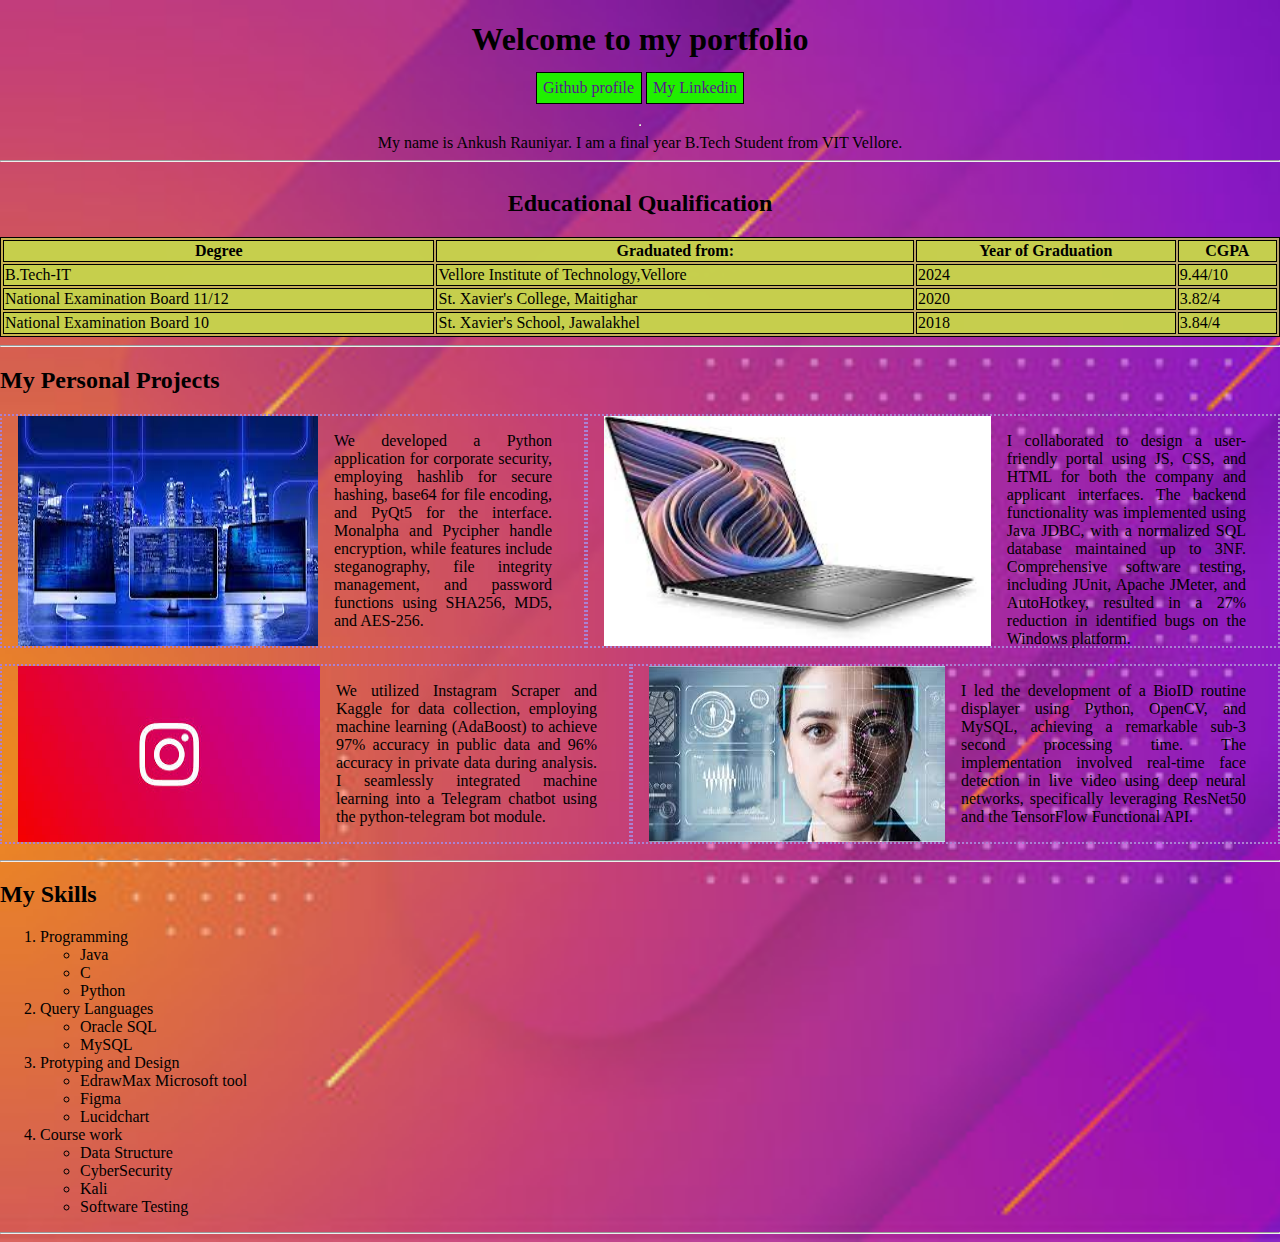
<file: HTML & CSS/index.html>
<!DOCTYPE html>
<html lang="en">
  <head>
    <meta charset="UTF-8" />
    <meta name="viewport" content="width=device-width, initial-scale=1.0" />
    <title>My Portfolio</title>
    <link rel="stylesheet" href="style.css" />
  </head>
  <body>
    <div class="main">
      <h1>Welcome to my portfolio</h1>
      <div>
        <a href="">Github profile</a>
        <a href="">My Linkedin</a>
      </div>
      <br />
      <hr />
      My name is Ankush Rauniyar. I am a final year B.Tech Student from VIT
      Vellore.
    </div>
    <hr />
    <div class="education">
      <h2>Educational Qualification</h2>
      <table>
        <tr>
          <th>Degree</th>
          <th>Graduated from:</th>
          <th>Year of Graduation</th>
          <th>CGPA</th>
        </tr>
        <tr>
          <td>B.Tech-IT</td>
          <td>Vellore Institute of Technology,Vellore</td>
          <td>2024</td>
          <td>9.44/10</td>
        </tr>
        <tr>
          <td>National Examination Board 11/12</td>
          <td>St. Xavier's College, Maitighar</td>
          <td>2020</td>
          <td>3.82/4</td>
        </tr>
        <tr>
          <td>National Examination Board 10</td>
          <td>St. Xavier's School, Jawalakhel</td>
          <td>2018</td>
          <td>3.84/4</td>
        </tr>
      </table>
    </div>
    <hr />
    <div class="projects">
      <h2>My Personal Projects</h2>
      <div class="proj-container">
        <div class="proj-box">
          <img src="/HTML & CSS/proj.jpg" alt="project" />
          <p class="content">
            We developed a Python application for corporate security, employing
            hashlib for secure hashing, base64 for file encoding, and PyQt5 for
            the interface. Monalpha and Pycipher handle encryption, while
            features include steganography, file integrity management, and
            password functions using SHA256, MD5, and AES-256.
          </p>
        </div>
        <div class="proj-box">
          <img src="/HTML & CSS/lap.jpg" alt="project" />
          <p class="content">
            I collaborated to design a user-friendly portal using JS, CSS, and
            HTML for both the company and applicant interfaces. The backend
            functionality was implemented using Java JDBC, with a normalized SQL
            database maintained up to 3NF. Comprehensive software testing,
            including JUnit, Apache JMeter, and AutoHotkey, resulted in a 27%
            reduction in identified bugs on the Windows platform.
          </p>
        </div>
      </div>
      <div class="proj-container">
        <div class="proj-box">
          <img src="/HTML & CSS/ins.jpg" alt="project" />
          <p class="content">
            We utilized Instagram Scraper and Kaggle for data collection,
            employing machine learning (AdaBoost) to achieve 97% accuracy in
            public data and 96% accuracy in private data during analysis. I
            seamlessly integrated machine learning into a Telegram chatbot using
            the python-telegram bot module.
          </p>
        </div>
        <div class="proj-box">
          <img src="/HTML & CSS/face.jpg" alt="project" />
          <p class="content">
            I led the development of a BioID routine displayer using Python,
            OpenCV, and MySQL, achieving a remarkable sub-3 second processing
            time. The implementation involved real-time face detection in live
            video using deep neural networks, specifically leveraging ResNet50
            and the TensorFlow Functional API.
          </p>
        </div>
      </div>
    </div>
    <hr />
    <div class="skills">
      <h2>My Skills</h2>
      <ol type="1">
        <li>
          Programming
          <ul>
            <li>Java</li>
            <li>C</li>
            <li>Python</li>
          </ul>
        </li>

        <li>
          Query Languages
          <ul>
            <li>Oracle SQL</li>
            <li>MySQL</li>
          </ul>
        </li>

        <li>
          Protyping and Design
          <ul>
            <li>EdrawMax Microsoft tool</li>
            <li>Figma</li>
            <li>Lucidchart</li>
          </ul>
        </li>

        <li>
          Course work
          <ul>
            <li>Data Structure</li>
            <li>CyberSecurity</li>
            <li>Kali</li>
            <li>Software Testing</li>
          </ul>
        </li>
      </ol>
    </div>
    <hr />
  </body>
</html>
</file>
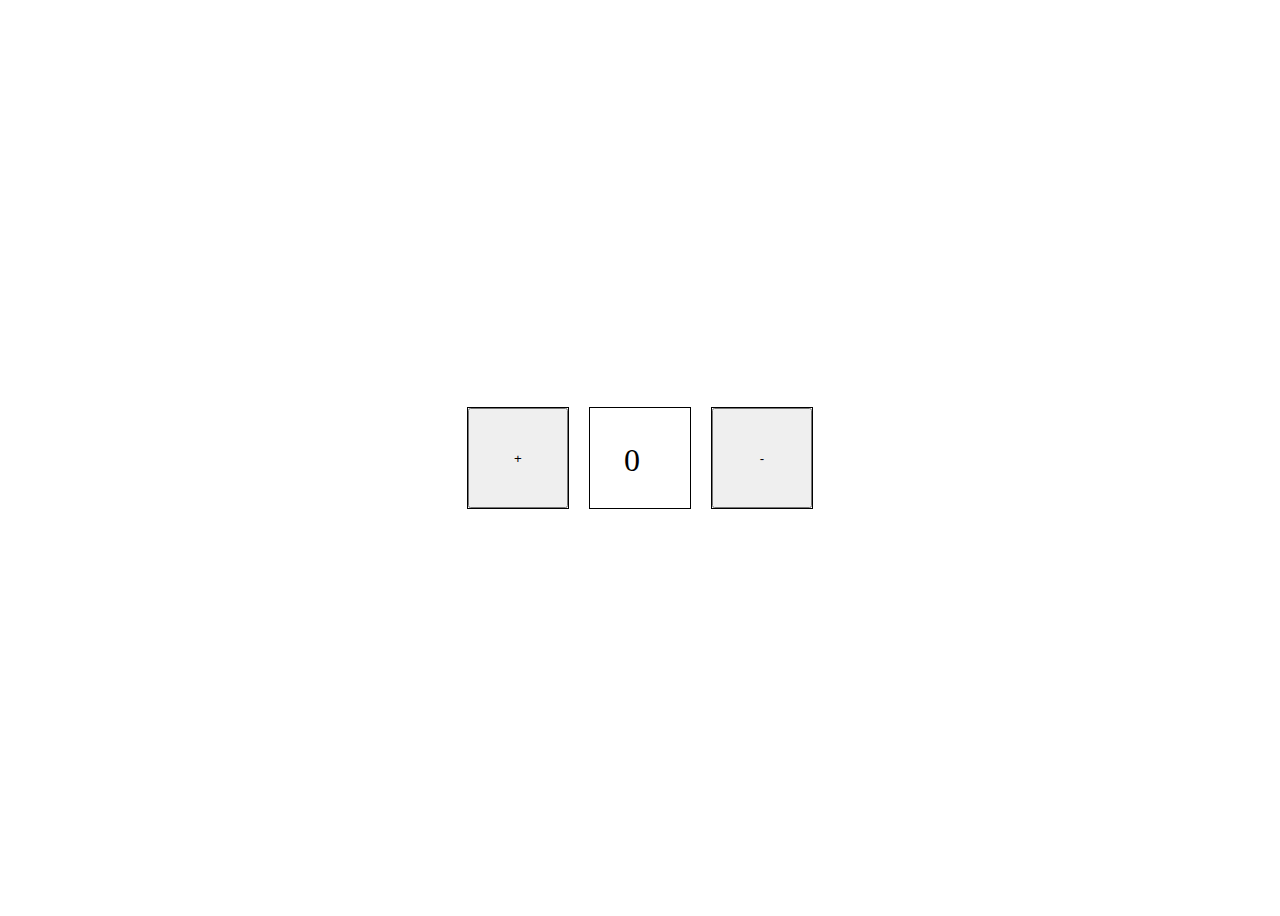
<file: JS-1/index.html>
<!DOCTYPE html>
<html>
	<head>
		<meta charset="UTF-8">
		<title>
			First Exercise
		</title>
		<link rel="stylesheet" href="style.css">
		<script src="./index.js"></script>
	</head>
	<body>
		<div class="container">
			<div class="box">
				<button type="button" class="up" onclick="changeValue('+')">
					+
				</button>
			</div>

			<div class="box">
				<p id="value">0</p>
			</div>

			<div class="box">
				<button type="button" class="down" onclick="changeValue('-')">
					-
				</button>
			</div>
		</div>
		<!-- <script src="index.js">
			document.getElementsByTagName()
		</script> -->
	</body>
</html>
</file>
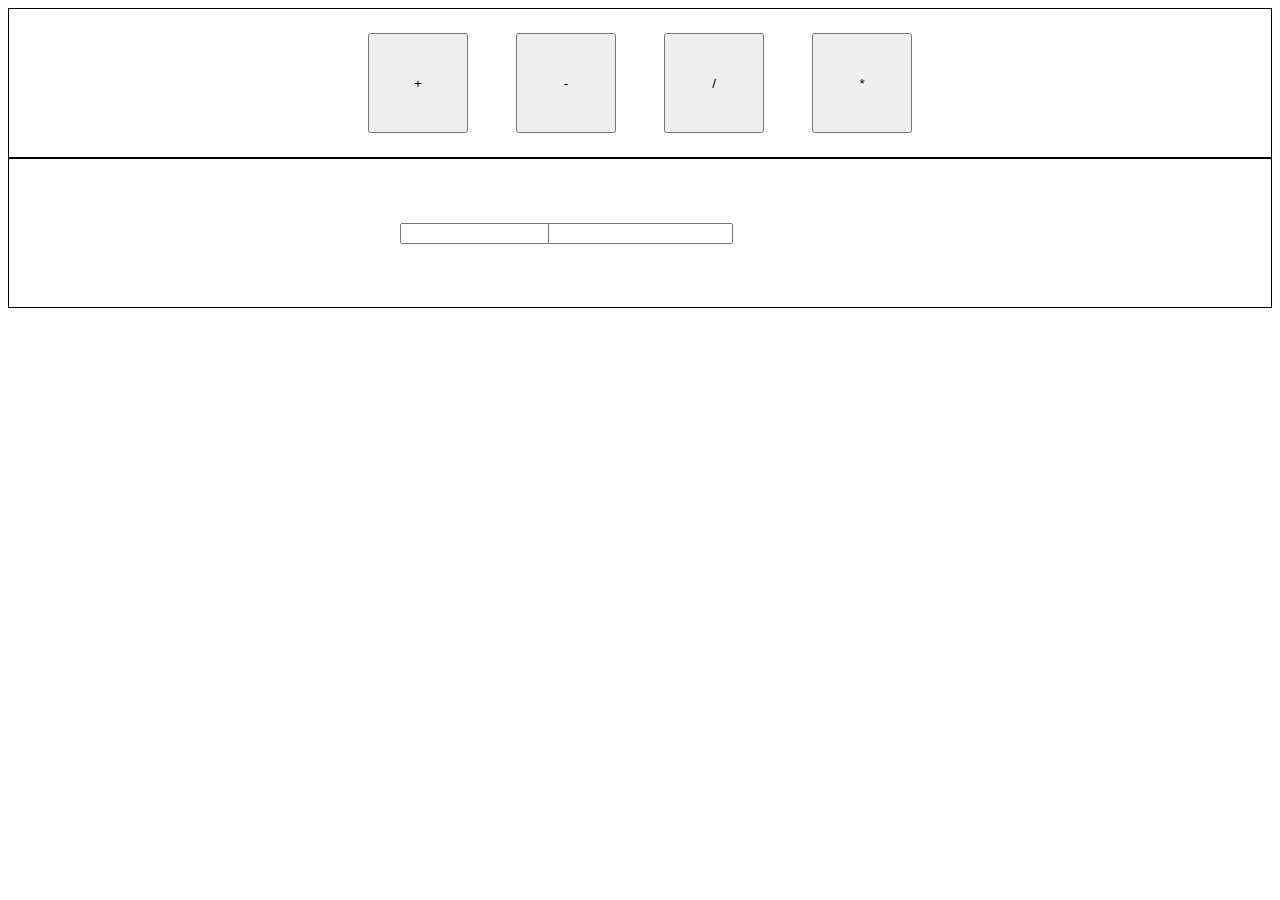
<file: JS-2/index.html>
<!DOCTYPE html>
<html lang="en">
<head>
	<meta charset="UTF-8">
	<meta name="viewport" content="width=device-width, initial-scale=1.0">
	<title>JS exercise 2</title>
	<link rel="stylesheet" href="./style.css">
</head>
<body>
	<div class="container">
		<div class="box">
			<button type="button" class="up" onclick="calculateValue('+')">
				+
			</button>
		</div>
		<div class="box">
			<button type="button" class="down" onclick="calculateValue('-')">
				-
			</button>
		</div>
		<div class="box">
			<button type="button" class="down" onclick="calculateValue('/')">
				/
			</button>
		</div>
		<div class="box">
			<button type="button" class="down" onclick="calculateValue('*')">
				*
			</button>
		</div>
	</div>
	<div class="container-2">
		<div class="box">

				<input type="text" name="firstvalue" id="value1">
		</div>
		<div class="box">
		
				<input type="text" name="secondValue" id="value2">
		</div>
		<div class ="box">
			<p id="answer">

			</p>
		</div>
	</div>
</body>
<script src="index.js"></script>
</html>
</file>
<file: HTML & CSS/style.css>
body{
	background-image:url('./bg\ min.jpg');
	background-size: cover;
    background-repeat: no-repeat;
    margin: 0;
}

a{
	border: 1px solid black;
	padding: 0.4rem;
	text-decoration: none;
	background-color: rgb(32, 240, 0);
}
a:hover{
	background-color: aquamarine;
	font-weight: bold;
	transform: scale(1.1);
}
.main{
	display: flex;
	flex-direction: column;
	align-items: center;
}
.education{
	display: flex;
	flex-direction: column;
}
.education>h2{
	text-align: center;
}
.proj-box{
	display: flex;
	padding: 0 1rem;
	border: 2px rgb(171, 129, 211) dotted;
}

.proj-box :hover{
	background-color: green;
	font-weight: bold;
	transform: scale(1.1);
}

.proj-box :nth-child(2) {
	text-align: justify;
	margin: 1rem;
}
.proj-container{
	display: flex;
	margin-bottom: 1rem;
}
table, tr, th, td{
	border:1px black solid;
	background-color: rgba(198, 209, 76, 0.758)
}

td :hover{
	transform : scale(1.3);
}

li :hover{
	background-color: dodgerblue;
	text-emphasis-color: white;
}
</file>
<file: JS-1/style.css>
.box {
	width: 100px;
	height: 100px;
	border: 1px solid #000;
	margin: 10px;
	display: flex;
	justify-content: center;
	align-items: center;
}

.container{
	display: flex;
	justify-content: center;		
	align-items: center;
	height: 100vh;
	margin: 0;
}

button {
	width: 100%;
	height : 100%;
	justify-content: center;
}

#value{
	margin:0;
	width:2rem;
	height:2rem;
	font-size: 2em;
	/* border: 1px solid black; */
}
</file>
<file: JS-2/style.css>
.box {
	width: 100px;
	height: 100px;
	/* border: 1px solid #000; */
	margin: 10px;
	display: flex;
	justify-content: center;
	align-items: center;
	padding: 1rem;
	margin: 0.5rem;
}

.container {
	display: flex;
	flex-direction: row;
	justify-content: center;		
	align-items: center;
	/* height: 100vh; */
	margin: 0;
	border: #000 1px solid;
}

button {
	width: 100%;
	height : 100%;
	justify-content: center;
}
.container-2{
	display: flex;
	flex-direction: row;
	border: #000 1px solid;
	justify-content: center;
	align-items: center;
}
</file>
